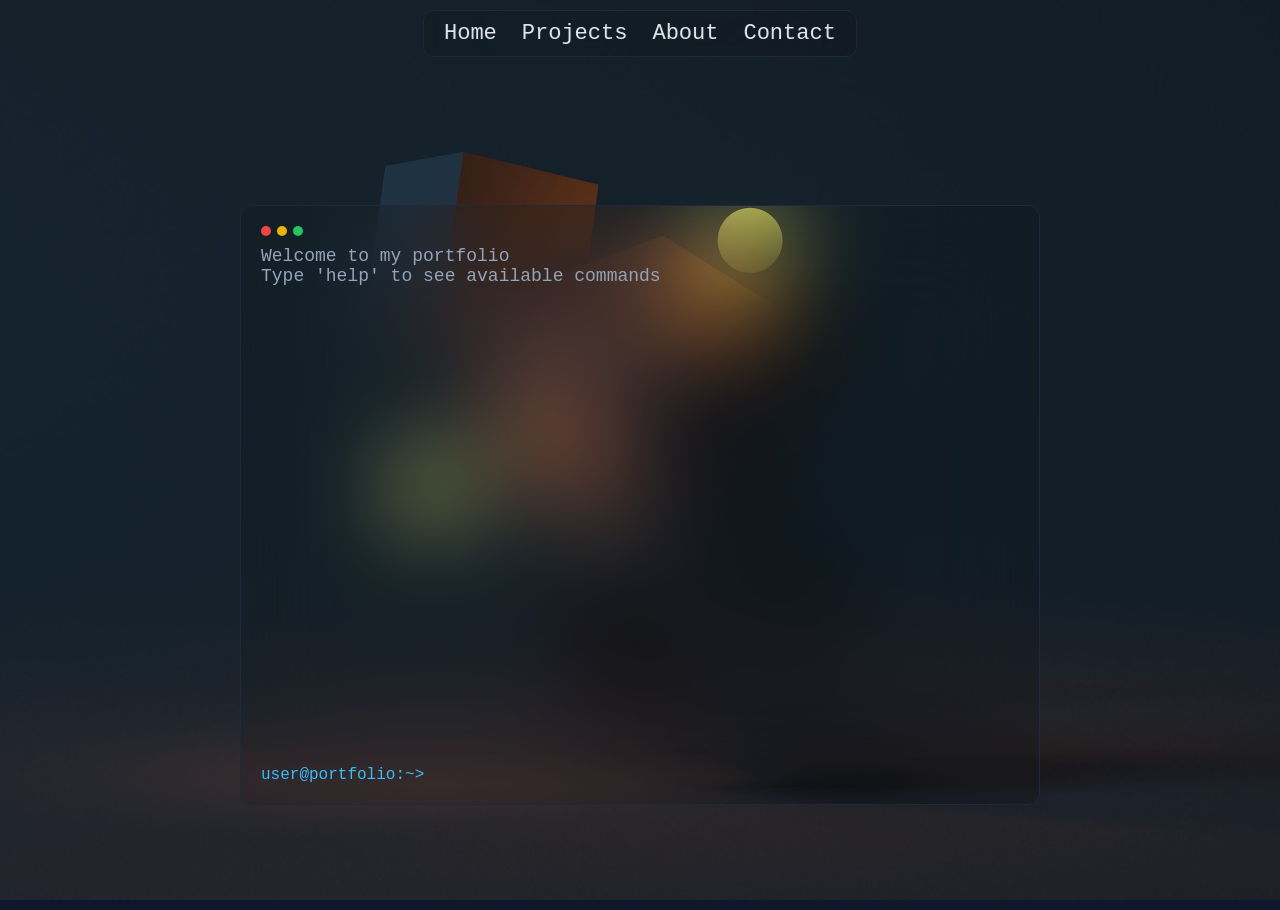
<file: index.html>
<!DOCTYPE html>
<html>
 <head>
  <meta charset="UTF-8">
  <meta name="viewport" content="width=device-width, initial-scale=1.0">
  <title>Portfolio</title>
  <link rel="icon" href="terminal2.png">
  <link rel="stylesheet" type="text/css" href="./styles.css">
 </head>
 <body>

  <div class="container">

    <!--
    <div class="card glass">
      <h2>This is my first self-hosted website where I get to show off my projects. -Here is a quick summary-</h2>
    </div> -->

    <div class="terminal glass">
      <div class="terminal-header">
        <div class="dot red"></div>
        <div class="dot yellow"></div>
        <div class="dot green"></div>
      </div>

      <div id="output">
        <p>Welcome to my portfolio</p>
        <p>Type 'help' to see available commands</p>
      </div>

      <div class="input-line">
        <span id="prompt">user@portfolio:~></span>
        <input id="input" type="text" autofocus>
      </div>

    </div>

    
    
  </div>

  <nav class="navbar">
    <a href="./index.html">Home</a>
    <a href="./projects/index.html">Projects</a>
    <a href="./about/index.html">About</a>
    <a href="./contact/index.html">Contact</a>
  </nav>

  <script src="./script.js"></script>

 </body>


</html>
</file>
<file: styles.css>
* {
	margin: 0;
	padding: 0;
	box-sizing: border-box;
	font-family: monospace, sans-serif;
}

body {
	background: #0f172a url("./backgroundimage/blockk.png") no-repeat center fixed;
	background-size: cover;
	color: #e2e8f0;
	min-height: 100vh;
	display: flex;
	align-items: center;
	justify-content: center;
	text-align: center;
}

/* navbar */

.navbar a {
	text-decoration: none;
	color: #e2e8f0;
	font-size: 22px;
	transition: 0.3s;
}

.navbar a:hover {
	color: #38bdf8;
}

.navbar {
  position: fixed;
  top: 10px;
  left: 50%;
  display: flex;
  gap: 25px;
  transform: translateX(-50%);
  z-index: 1000;
  background: rgba(0, 0, 0, 0.075);
  padding: 10px 20px;
  border-radius: 10px;
  backdrop-filter: blur(50px);
  border: 1px solid #1e293b;
}

/* Text boxes etc */

.container {
  min-height: 90vh;
  margin-top: 100px;
  display: flex;
  align-items: center;
  justify-content: center;
  gap: 65px;
  padding: 40px;
}

.glass {
	background: rgba(0, 0, 0, 0.075);
	border-radius: 12px;
	backdrop-filter: blur(50px);
	border: 1px solid #1e293b;
}

.card {
	padding: 20px;
	margin: 20px 0;
	max-width: 600px;
}

/* Terminal */

.terminal {
	text-align: left;
	width: 800px;
	height: 600px;
	padding: 20px;
	font-family: monospace;
	color: #38bdf8;
	display: flex;
	flex-direction: column;
}

/*.cursor {
	display: inline-block;
	width: 8px;
	height: 16px;
	background: #22c55e;
	margin-left: 5px;
	animation: blink 0.5s infinite;
}

@keyframes blink {
	50% {opacity: 0; }
}*/

.input-line {
	display: flex;
	align-items: center;
	margin-top: 5px;
}

.terminal input {
	background: transparent;
	border: none;
	outline: none;
	color: #22c55e;
	font-family: monospace;
	font-size: 16px;
	width: 100%;
}

#output {
	flex: 1;
	overflow-y: auto;
	overflow-x: hidden;
}

#output p, 
#output pre {
	word-wrap: break-word;
	overflow-wrap: break-word;
	white-space: pre-wrap;
}

.terminal-header {
  display: flex;
  gap: 6px;
  margin-bottom: 10px;
}

.dot {
  width: 10px;
  height: 10px;
  border-radius: 50%;
}

.red { background: #ef4444; }
.yellow { background: #eab308; }
.green { background: #22c55e; }

/* Simple text */

h1 {
	font-size: 42px;
	margin-bottom: 10px;
	color: #38bdf8;
}

h2 {
	font-size: 25px;
	margin-bottom: 10px;
	color: #94a3b8;
}

p {
	font-size: 18px;
	color: #94a3b8;
}
</file>
<file: about/styles.css>
* {
	margin: 0;
	padding: 0;
	box-sizing: border-box;
	font-family: monospace, sans-serif;
}

body {
	background: #0f172a url("../backgroundimage/blockk.png") no-repeat center fixed;
	background-size: cover;
	color: #e2e8f0;
	min-height: 100vh;
	display: flex;
	align-items: center;
	justify-content: center;
	text-align: center;
}

/* navbar */

.navbar a {
	text-decoration: none;
	color: #e2e8f0;
	font-size: 22px;
	transition: 0.3s;
}

.navbar a:hover {
	color: #38bdf8;
}

.navbar {
  position: fixed;
  top: 10px;
  left: 50%;
  display: flex;
  gap: 25px;
  transform: translateX(-50%);
  z-index: 1000;
  background: rgba(0, 0, 0, 0.075);
  padding: 10px 20px;
  border-radius: 10px;
  backdrop-filter: blur(50px);
  border: 1px solid #1e293b;
}

/* Text boxes etc */

.container {
  min-height: 90vh;
  margin-top: 100px;
  display: flex;
  align-items: center;
  justify-content: center;
  gap: 65px;
  padding: 40px;
}

.glass {
	background: rgba(0, 0, 0, 0.075);
	border-radius: 12px;
	backdrop-filter: blur(50px);
	border: 1px solid #1e293b;
}

.card {
	padding: 20px;
	margin: 20px 0;
	max-width: 600px;
}

/* Terminal */

.terminal {
	text-align: left;
	width: 800px;
	height: 600px;
	padding: 20px;
	font-family: monospace;
	color: #38bdf8;
	display: flex;
	flex-direction: column;
}

/*.cursor {
	display: inline-block;
	width: 8px;
	height: 16px;
	background: #22c55e;
	margin-left: 5px;
	animation: blink 0.5s infinite;
}

@keyframes blink {
	50% {opacity: 0; }
}*/

.input-line {
	display: flex;
	align-items: center;
	margin-top: 5px;
}

.terminal input {
	background: transparent;
	border: none;
	outline: none;
	color: #22c55e;
	font-family: monospace;
	font-size: 16px;
	width: 100%;
}

#output {
	flex: 1;
	overflow-y: auto;
	overflow-x: hidden;
}

#output p, 
#output pre {
	word-wrap: break-word;
	overflow-wrap: break-word;
	white-space: pre-wrap;
}

.terminal-header {
  display: flex;
  gap: 6px;
  margin-bottom: 10px;
}

.dot {
  width: 10px;
  height: 10px;
  border-radius: 50%;
}

.red { background: #ef4444; }
.yellow { background: #eab308; }
.green { background: #22c55e; }

/* Simple text */

h1 {
	font-size: 42px;
	margin-bottom: 10px;
	color: #38bdf8;
}

h2 {
	font-size: 25px;
	margin-bottom: 10px;
	color: #94a3b8;
}

p {
	font-size: 18px;
	color: #94a3b8;
}
</file>
<file: contact/styles.css>
* {
	margin: 0;
	padding: 0;
	box-sizing: border-box;
	font-family: monospace, sans-serif;
}

body {
	background: #0f172a url("../backgroundimage/blockk.png") no-repeat center fixed;
	background-size: cover;
	color: #e2e8f0;
	min-height: 100vh;
	display: flex;
	align-items: center;
	justify-content: center;
	text-align: center;
}

/* navbar */

.navbar a {
	text-decoration: none;
	color: #e2e8f0;
	font-size: 22px;
	transition: 0.3s;
}

.navbar a:hover {
	color: #38bdf8;
}

.navbar {
  position: fixed;
  top: 10px;
  left: 50%;
  display: flex;
  gap: 25px;
  transform: translateX(-50%);
  z-index: 1000;
  background: rgba(0, 0, 0, 0.075);
  padding: 10px 20px;
  border-radius: 10px;
  backdrop-filter: blur(50px);
  border: 1px solid #1e293b;
}

/* Text boxes etc */

.container {
  min-height: 90vh;
  margin-top: 100px;
  display: flex;
  align-items: center;
  justify-content: center;
  gap: 65px;
  padding: 40px;
}

.glass {
	background: rgba(0, 0, 0, 0.075);
	border-radius: 12px;
	backdrop-filter: blur(50px);
	border: 1px solid #1e293b;
}

.card {
	padding: 20px;
	margin: 20px 0;
	max-width: 600px;
}

/* Terminal */

.terminal {
	text-align: left;
	width: 800px;
	height: 600px;
	padding: 20px;
	font-family: monospace;
	color: #38bdf8;
	display: flex;
	flex-direction: column;
}

/*.cursor {
	display: inline-block;
	width: 8px;
	height: 16px;
	background: #22c55e;
	margin-left: 5px;
	animation: blink 0.5s infinite;
}

@keyframes blink {
	50% {opacity: 0; }
}*/

.input-line {
	display: flex;
	align-items: center;
	margin-top: 5px;
}

.terminal input {
	background: transparent;
	border: none;
	outline: none;
	color: #22c55e;
	font-family: monospace;
	font-size: 16px;
	width: 100%;
}

#output {
	flex: 1;
	overflow-y: auto;
	overflow-x: hidden;
}

#output p, 
#output pre {
	word-wrap: break-word;
	overflow-wrap: break-word;
	white-space: pre-wrap;
}

.terminal-header {
  display: flex;
  gap: 6px;
  margin-bottom: 10px;
}

.dot {
  width: 10px;
  height: 10px;
  border-radius: 50%;
}

.red { background: #ef4444; }
.yellow { background: #eab308; }
.green { background: #22c55e; }

/* Simple text */

h1 {
	font-size: 42px;
	margin-bottom: 10px;
	color: #38bdf8;
}

h2 {
	font-size: 25px;
	margin-bottom: 10px;
	color: #94a3b8;
}

p {
	font-size: 18px;
	color: #94a3b8;
}
</file>
<file: homepage/styles.css>
* {
	margin: 0;
	padding: 0;
	box-sizing: border-box;
	font-family: monospace, sans-serif;
}

body {
	background: #0f172a url("./backgroundimage/blockk.png") no-repeat center fixed;
	background-size: cover;
	color: #e2e8f0;
	min-height: 100vh;
	display: flex;
	align-items: center;
	justify-content: center;
	text-align: center;
}

/* navbar */

.navbar a {
	text-decoration: none;
	color: #e2e8f0;
	font-size: 22px;
	transition: 0.3s;
}

.navbar a:hover {
	color: #38bdf8;
}

.navbar {
  position: fixed;
  top: 10px;
  left: 50%;
  display: flex;
  gap: 25px;
  transform: translateX(-50%);
  z-index: 1000;
  background: rgba(0, 0, 0, 0.075);
  padding: 10px 20px;
  border-radius: 10px;
  backdrop-filter: blur(50px);
  border: 1px solid #1e293b;
}

/* Text boxes etc */

.container {
  min-height: 90vh;
  margin-top: 100px;
  display: flex;
  align-items: center;
  justify-content: center;
  gap: 65px;
  padding: 40px;
}

.glass {
	background: rgba(0, 0, 0, 0.075);
	border-radius: 12px;
	backdrop-filter: blur(50px);
	border: 1px solid #1e293b;
}

.card {
	padding: 20px;
	margin: 20px 0;
	max-width: 600px;
}

/* Terminal */

.terminal {
	text-align: left;
	width: 800px;
	height: 600px;
	padding: 20px;
	font-family: monospace;
	color: #38bdf8;
	display: flex;
	flex-direction: column;
}

/*.cursor {
	display: inline-block;
	width: 8px;
	height: 16px;
	background: #22c55e;
	margin-left: 5px;
	animation: blink 0.5s infinite;
}

@keyframes blink {
	50% {opacity: 0; }
}*/

.input-line {
	display: flex;
	align-items: center;
	margin-top: 5px;
}

.terminal input {
	background: transparent;
	border: none;
	outline: none;
	color: #22c55e;
	font-family: monospace;
	font-size: 16px;
	width: 100%;
}

#output {
	flex: 1;
	overflow-y: auto;
	overflow-x: hidden;
}

#output p, 
#output pre {
	word-wrap: break-word;
	overflow-wrap: break-word;
	white-space: pre-wrap;
}

.terminal-header {
  display: flex;
  gap: 6px;
  margin-bottom: 10px;
}

.dot {
  width: 10px;
  height: 10px;
  border-radius: 50%;
}

.red { background: #ef4444; }
.yellow { background: #eab308; }
.green { background: #22c55e; }

/* Simple text */

h1 {
	font-size: 42px;
	margin-bottom: 10px;
	color: #38bdf8;
}

h2 {
	font-size: 25px;
	margin-bottom: 10px;
	color: #94a3b8;
}

p {
	font-size: 18px;
	color: #94a3b8;
}
</file>
<file: projects/styles.css>
* {
	margin: 0;
	padding: 0;
	box-sizing: border-box;
	font-family: monospace, sans-serif;
}

body {
	background: #0f172a url("../backgroundimage/blockk.png") no-repeat center fixed;
	background-size: cover;
	color: #e2e8f0;
	min-height: 100vh;
	display: flex;
	align-items: center;
	justify-content: center;
	text-align: center;
}

/* navbar */

.navbar a {
	text-decoration: none;
	color: #e2e8f0;
	font-size: 22px;
	transition: 0.3s;
}

.navbar a:hover {
	color: #38bdf8;
}

.navbar {
  position: fixed;
  top: 10px;
  left: 50%;
  display: flex;
  gap: 25px;
  transform: translateX(-50%);
  z-index: 1000;
  background: rgba(0, 0, 0, 0.075);
  padding: 10px 20px;
  border-radius: 10px;
  backdrop-filter: blur(50px);
  border: 1px solid #1e293b;
}

/* Text boxes etc */

.container {
  min-height: 90vh;
  margin-top: 100px;
  display: flex;
  align-items: center;
  justify-content: center;
  gap: 65px;
  padding: 40px;
}

.glass {
	background: rgba(0, 0, 0, 0.075);
	border-radius: 12px;
	backdrop-filter: blur(50px);
	border: 1px solid #1e293b;
}

.card {
	padding: 20px;
	margin: 20px 0;
	max-width: 600px;
}

/* Terminal */

.terminal {
	text-align: left;
	width: 800px;
	height: 600px;
	padding: 20px;
	font-family: monospace;
	color: #38bdf8;
	display: flex;
	flex-direction: column;
}

/*.cursor {
	display: inline-block;
	width: 8px;
	height: 16px;
	background: #22c55e;
	margin-left: 5px;
	animation: blink 0.5s infinite;
}

@keyframes blink {
	50% {opacity: 0; }
}*/

.input-line {
	display: flex;
	align-items: center;
	margin-top: 5px;
}

.terminal input {
	background: transparent;
	border: none;
	outline: none;
	color: #22c55e;
	font-family: monospace;
	font-size: 16px;
	width: 100%;
}

#output {
	flex: 1;
	overflow-y: auto;
	overflow-x: hidden;
}

#output p, 
#output pre {
	word-wrap: break-word;
	overflow-wrap: break-word;
	white-space: pre-wrap;
}

.terminal-header {
  display: flex;
  gap: 6px;
  margin-bottom: 10px;
}

.dot {
  width: 10px;
  height: 10px;
  border-radius: 50%;
}

.red { background: #ef4444; }
.yellow { background: #eab308; }
.green { background: #22c55e; }

/* Simple text */

h1 {
	font-size: 42px;
	margin-bottom: 10px;
	color: #38bdf8;
}

h2 {
	font-size: 25px;
	margin-bottom: 10px;
	color: #94a3b8;
}

p {
	font-size: 18px;
	color: #94a3b8;
}
</file>
